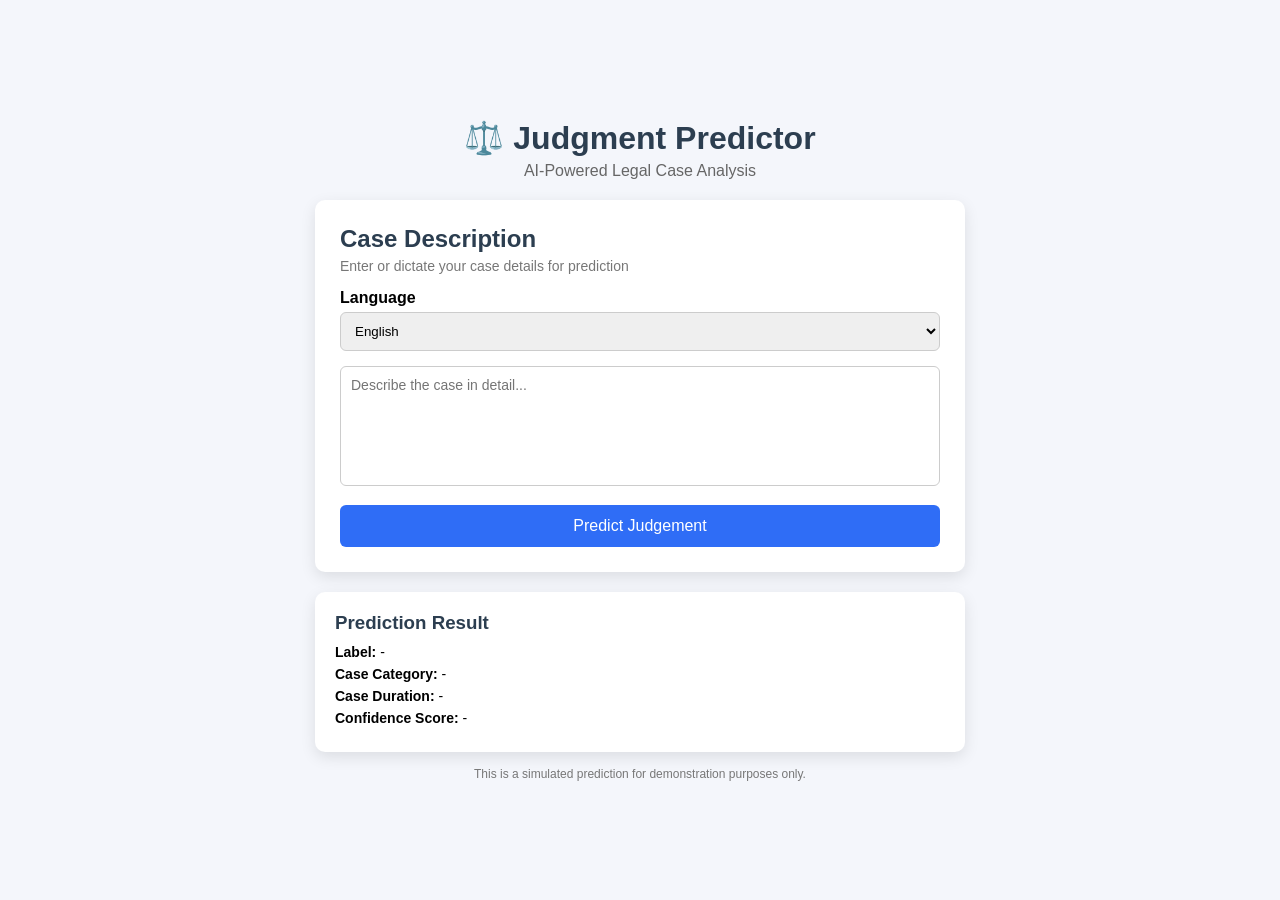
<file: index.html>
<!DOCTYPE html>
<html lang="en">
<head>
<meta charset="UTF-8">
<meta name="viewport" content="width=device-width, initial-scale=1.0">

<title>Judgment Predictor</title>

<link rel="stylesheet" href="frontend/style.css">

</head>

<body>

<div class="page">

<header class="header">
<h1>⚖️ Judgment Predictor</h1>
<p>AI-Powered Legal Case Analysis</p>
</header>


<div class="card">

<h2>Case Description</h2>
<p class="subtitle">Enter or dictate your case details for prediction</p>


<label>Language</label>

<select id="language">
<option value="en">English</option>
<option value="hi">Hindi</option>
<option value="te">Telugu</option>
<option value="ta">Tamil</option>
<option value="kn">Kannada</option>
<option value="ml">Malayalam</option>
<option value="mr">Marathi</option>
<option value="bn">Bengali</option>
<option value="gu">Gujarati</option>
<option value="pa">Punjabi</option>
<option value="or">Odia</option>
<option value="as">Assamese</option>
<option value="ur">Urdu</option>
</select>


<textarea
id="caseText"
placeholder="Describe the case in detail..."
></textarea>


<button id="predictBtn">
    Predict Judgement
</button>

</div>


<div class="result-card" id="resultCard">

<h3>Prediction Result</h3>

<p><b>Label:</b> <span id="label">-</span></p>

<p><b>Case Category:</b> <span id="category">-</span></p>

<p><b>Case Duration:</b> <span id="duration">-</span></p>

<p><b>Confidence Score:</b> <span id="confidence">-</span></p>

</div>


<p class="footer">
This is a simulated prediction for demonstration purposes only.
</p>


</div>

<script src="frontend/script.js"></script>

</body>
</html>
</file>
<file: frontend/style.css>
*{
margin:0;
padding:0;
box-sizing:border-box;
font-family: Arial, Helvetica, sans-serif;
}

body{
background:#f4f6fb;
display:flex;
justify-content:center;
align-items:center;
min-height:100vh;
}

.page{
width:90%;
max-width:650px;
}

.header{
text-align:center;
margin-bottom:20px;
}

.header h1{
font-size:32px;
color:#2c3e50;
}

.header p{
color:#666;
margin-top:5px;
}

.card{
background:white;
padding:25px;
border-radius:10px;
box-shadow:0 5px 15px rgba(0,0,0,0.1);
margin-bottom:20px;
}

.card h2{
margin-bottom:5px;
color:#2c3e50;
}

.subtitle{
font-size:14px;
color:#777;
margin-bottom:15px;
}

label{
font-weight:bold;
display:block;
margin-bottom:5px;
}

select{
width:100%;
padding:10px;
margin-bottom:15px;
border-radius:6px;
border:1px solid #ccc;
}

textarea{
width:100%;
height:120px;
padding:10px;
border-radius:6px;
border:1px solid #ccc;
resize:none;
margin-bottom:15px;
font-size:14px;
}

#predictBtn{
width:100%;
padding:12px;
background:#2f6df6;
color:white;
font-size:16px;
border:none;
border-radius:6px;
cursor:pointer;
transition:0.3s;
}

#predictBtn:hover{
background:#1e4ed8;
}

.result-card{
background:white;
padding:20px;
border-radius:10px;
box-shadow:0 5px 15px rgba(0,0,0,0.1);
margin-top:10px;
}

.result-card h3{
margin-bottom:10px;
color:#2c3e50;
}

.result-card p{
margin:6px 0;
font-size:14px;
}

.footer{
text-align:center;
font-size:12px;
color:#777;
margin-top:15px;
}
</file>
